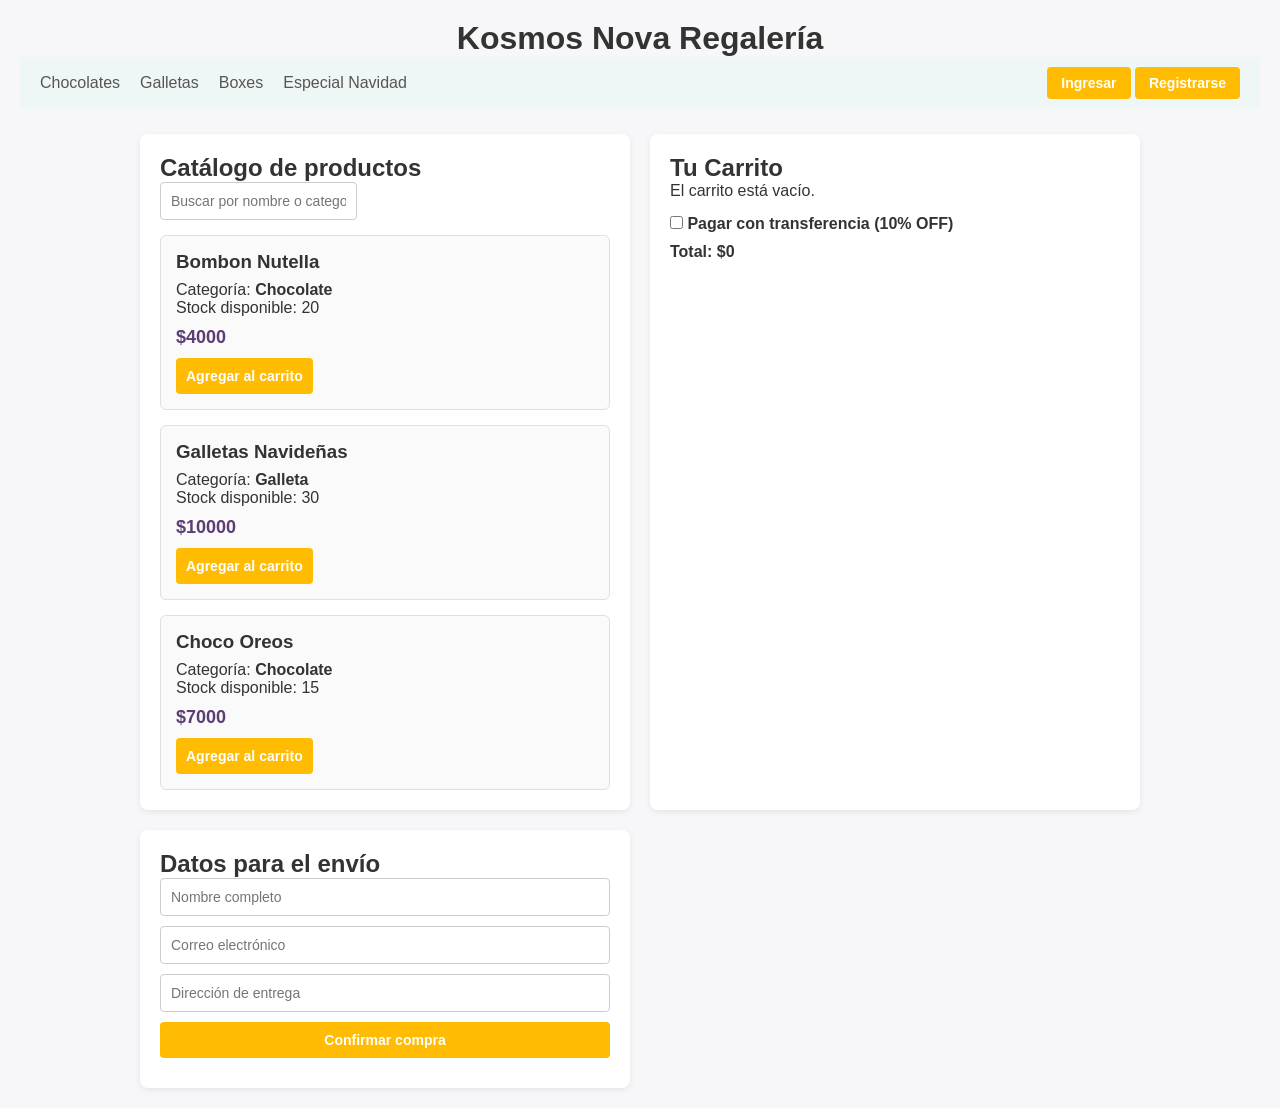
<file: index.html>
<!DOCTYPE html>
<html lang="es">
<head>
    <meta charset="UTF-8">
    <meta name="viewport" content="width=device-width, initial-scale=1.0">
    <title>Kosmos Nova</title>
    <link rel="stylesheet" href="./css/style.css">
    <script defer src="./js/main.js"> </script>
</head>
<body>
  <header>
    <h1>Kosmos Nova Regalería</h1>

    <!-- nav bar -->
    <nav class="navegacion">
      <ul class="lista-nav">
        <li class="item"><a href="#">Chocolates</a></li>
        <li class="item"><a href="#">Galletas</a></li>
        <li class="item"><a href="#">Boxes</a></li>
        <li class="item"><a href="#">Especial Navidad</a></li>
      </ul>
      <div class="botones-sesion">
        <a href="#" class="btn-ingresar">Ingresar</a>
        <a href="#" class="btn-principal">Registrarse</a>
      </div>
    </nav>
  </header>


  <main class="contenedor-principal">
    
<!-- catalogo con cards -->
    <section class="seccion-catalogo">
      <h2>Catálogo de productos</h2>
      <input type="text" id="input-busqueda" placeholder="Buscar por nombre o categoría...">
      <div id="contenedor-productos" class="grilla-productos"></div>
    </section>

<!-- carrito -->
    <section class="seccion-carrito">
      <h2>Tu Carrito</h2>
      <div id="contenedor-carrito"></div>
      <div class="resumen-carrito">
        <label>
          <input type="checkbox" id="check-transferencia"> Pagar con transferencia (10% OFF)
        </label>
        <p id="total-carrito">Total: $0</p>
      </div>
    </section>
  
<!-- form de envio -->
    <section class="seccion-checkout">
      <h2>Datos para el envío</h2>
      <form id="form-checkout">
        <input type="text" id="input-nombre" placeholder="Nombre completo" required>
        <input type="email" id="input-email" placeholder="Correo electrónico" required>
        <input type="text" id="input-direccion" placeholder="Dirección de entrega" required>
        <button type="submit" id="btn-comprar">Confirmar compra</button>
      </form>
      <div id="mensaje-checkout" class="mensaje"></div>
    </section>
  </main>
    
</body>
</html>
</file>
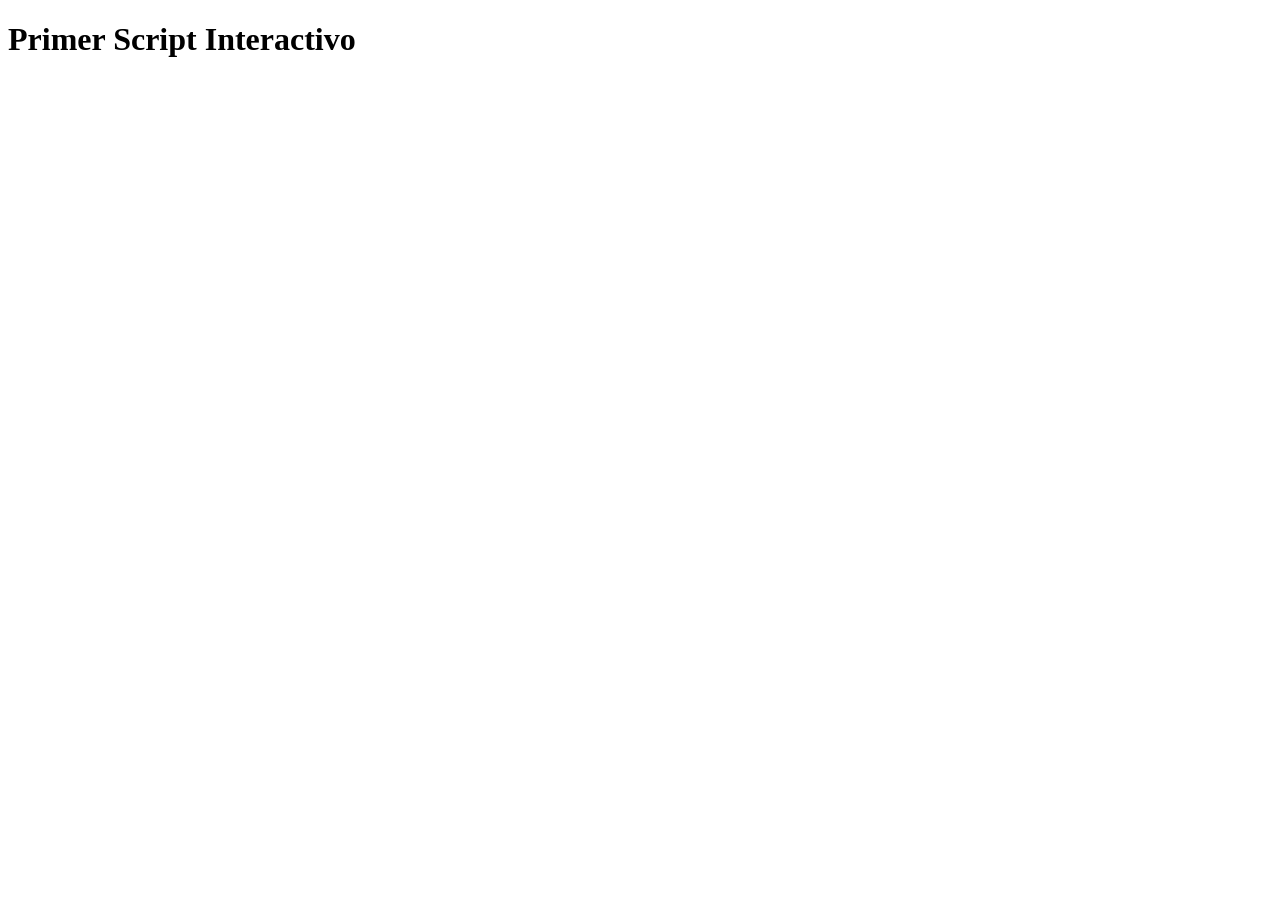
<file: Mi Primer Script Interactivo/index.html>
<!DOCTYPE html>
<html lang="es">
<head>
    <meta charset="UTF-8">
    <meta name="viewport" content="width=device-width, initial-scale=1.0">
    <title>Mi Primer Script Interactivo</title>
    <script defer src="./js/main.js"> </script>
</head>
<body>
    <h1> Primer Script Interactivo</h1>
    
</body>
</html>
</file>
<file: css/style.css>
* {
    box-sizing: border-box;
    margin: 0;
    padding: 0;
    font-family: Arial, sans-serif;
  }
  
  body {
    background-color: #f7f7f9;
    color: #333;
    padding: 20px;
  }
  
  header {
    text-align: center;
    margin-bottom: 25px;
  }
  


.navegacion {
  display: flex;
  align-items: center;
  justify-content: space-between;
  padding: 10px 20px;
  background-color: #eff6f6;
  flex-wrap: wrap;
}

.lista-nav {
  list-style: none;
  display: flex;
  align-items: center;
  justify-content: center;
  gap: 20px;
  margin: 0;
  font-weight: 400;
}
.lista-nav a, .botones-sesion a {
  color: #585654;
  text-decoration: none;
  transition: color 0.2s ease;
}
.lista-nav a:hover, .lista-nav a.activo {
  color: #2c2e2c;
  font-weight: 500;
}

.botones-sesion a {
  display: inline-block;        
  color: white;
  background-color: #ffbc02;
  padding: 8px 14px;           
  border-radius: 4px;           
  text-decoration: none;
  font-weight: bold;
  font-size: 14px;
  cursor: pointer;
  transition: background-color 0.2s ease;
}

.botones-sesion a:hover {
  background-color: #df9902;   
}


  .contenedor-principal {
    display: grid;
    grid-template-columns: 1fr 1fr;
    gap: 20px;
    max-width: 1000px;
    margin: 0 auto;
  }
  
  section {
    background: #fff;
    padding: 20px;
    border-radius: 8px;
    box-shadow: 0 2px 6px rgba(0,0,0,0.08);
  }
  
  .seccion-filtro {
    grid-column: 1 / -1;
  }
  
  form {
    display: flex;
    flex-direction: column;
    gap: 10px;
  }
  
  input, button {
    padding: 10px;
    border-radius: 4px;
    border: 1px solid #ccc;
    font-size: 14px;
  }
  
  button {
    background-color: #ffbc02;
    color: white;
    border: none;
    cursor: pointer;
    font-weight: bold;
  }
  
  button:hover {
    background-color: #df9902;
  }
  
  
  .mensaje {
    margin-top: 10px;
    font-weight: bold;
  }
  
  .mensaje-exito {
    color: #2e7d32; 
  }
  
  .mensaje-error {
    color: #c62828; 
  }
  
  .grilla-productos {
    display: grid;
    grid-template-columns: repeat(auto-fill, minmax(220px, 1fr));
    gap: 15px;
    margin-top: 15px;
  }
  
  .tarjeta-producto {
    border: 1px solid #e0e0e0;
    border-radius: 6px;
    padding: 15px;
    background: #fafafa;
  }
  
  .tarjeta-producto h3 {
    margin-bottom: 8px;
  }
  
  .tarjeta-producto .precio {
    font-size: 18px;
    font-weight: bold;
    color: #5c3d75;
    margin: 10px 0;
  }
  
  .item-carrito {
    display: flex;
    justify-content: space-between;
    align-items: center;
    padding: 8px 0;
    border-bottom: 1px solid #eee;
  }
  
  .btn-eliminar {
    background-color: #c62828;
    padding: 5px 10px;
    font-size: 12px;
  }
  
  .btn-eliminar:hover {
    background-color: #8e0000;
  }
  
  .resumen-carrito {
    margin-top: 15px;
    display: flex;
    flex-direction: column;
    gap: 10px;
    font-size: 16px;
    font-weight: bold;
  }
</file>
